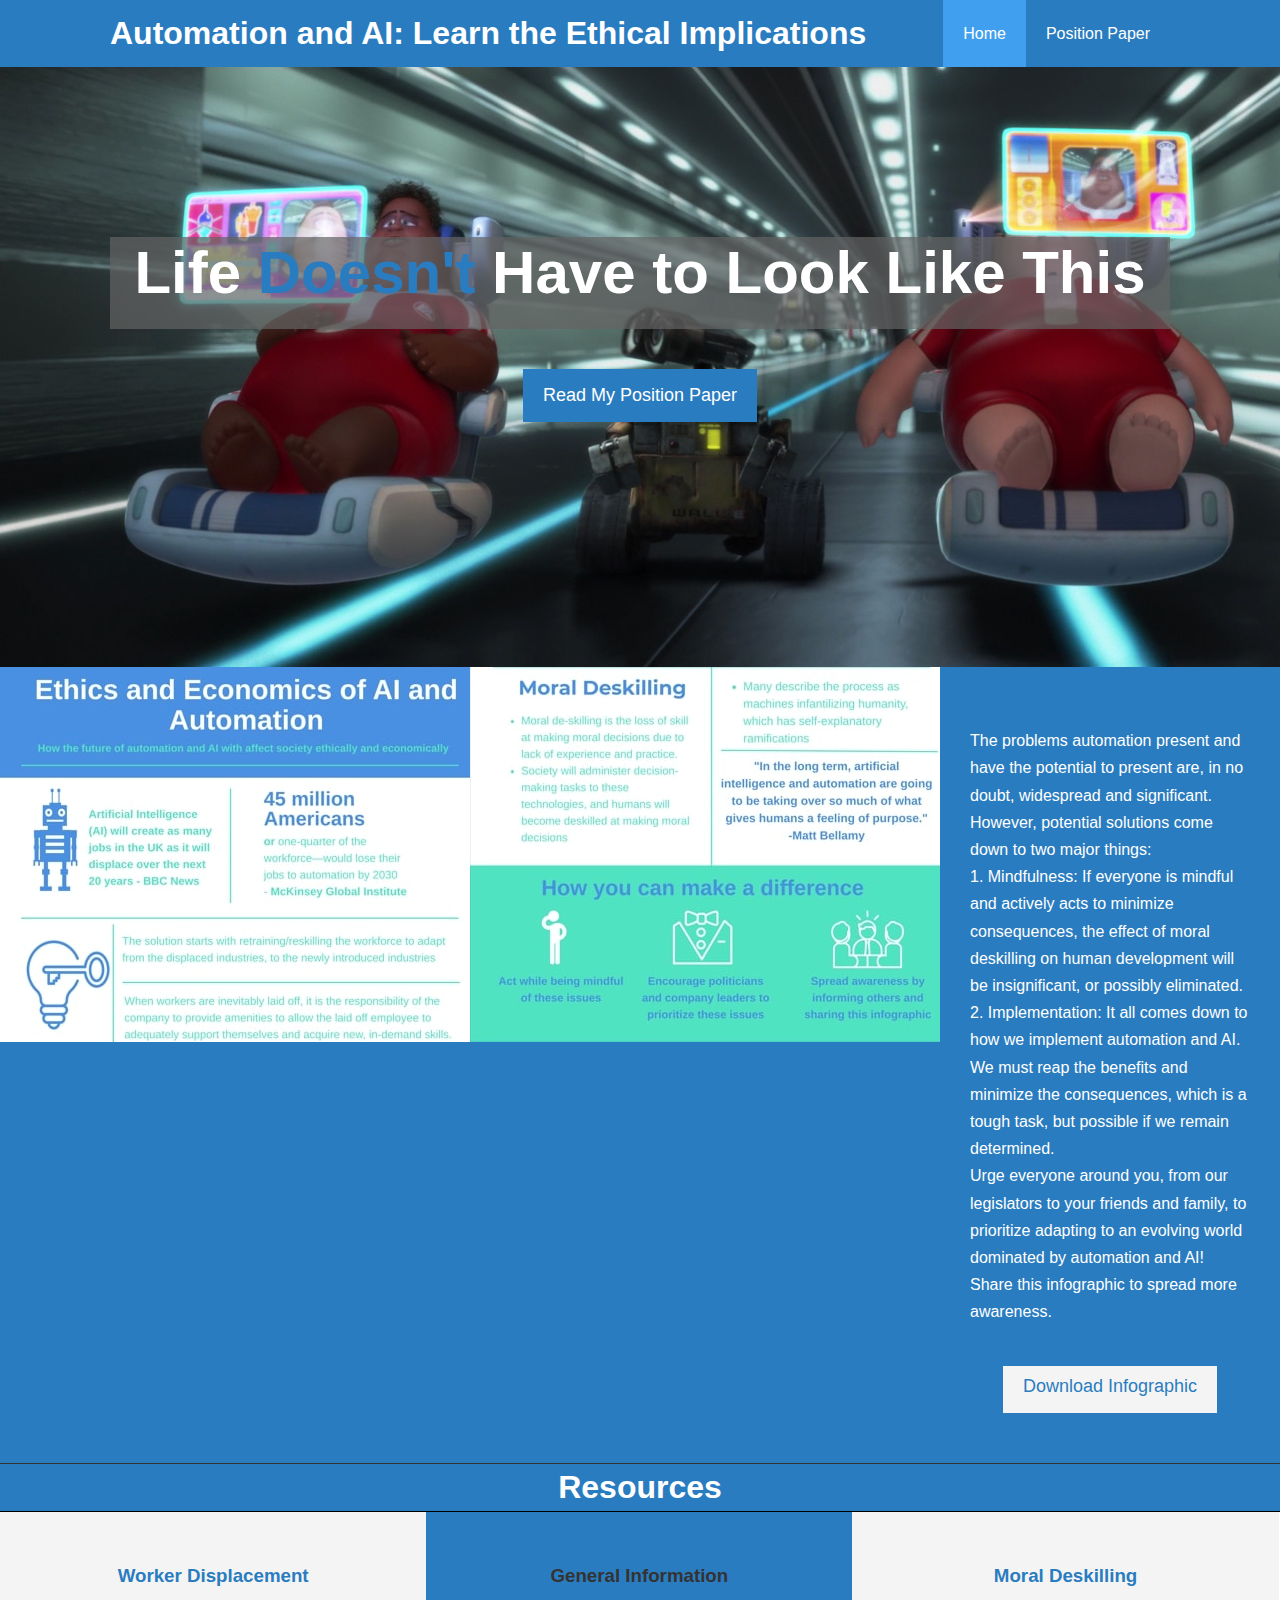
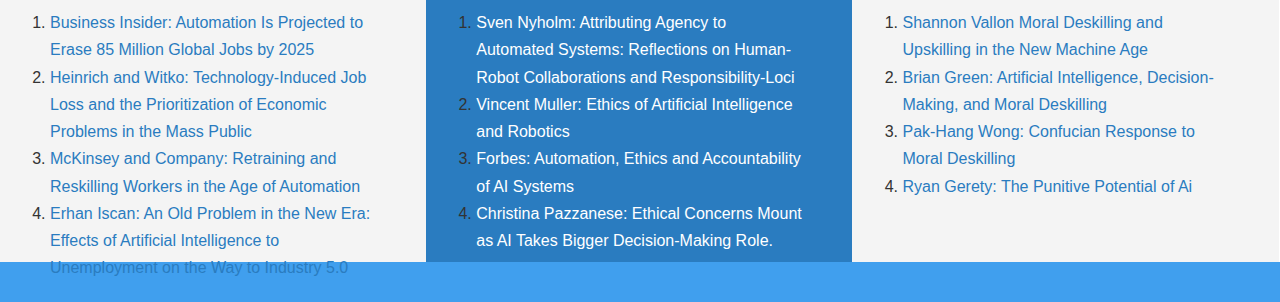
<file: index.html>
<!DOCTYPE html>
<html lang="en">
  <head>
    <meta charset="UTF-8" />
    <meta http-equiv="X-UA-Compatible" content="IE=edge" />
    <meta name="viewport" content="width=device-width, initial-scale=1.0" />
    <title>AI and Automation</title>
    <link rel="stylesheet" href="css/style.css" />
    <link
      rel="stylesheet"
      media="screen and (max-width: 768px)"
      href="css/mobile.css"
    />
    <link
      rel="stylesheet"
      href="//use.fontawesome.com/releases/v5.0.7/css/all.css"
    />
  </head>
  <body>
    <header>
      <nav id="nav-bar">
        <div class="container">
          <h1 class="logo"><a href="index.html">Automation and AI: Learn the Ethical Implications</a></h1>
          <ul>
            <li><a class="current" href="index.html">Home</a></li>
            <li><a href="about.html">Position Paper</a></li>
          </ul>
        </div>
      </nav>

      <div id="showcase">
        <div class="container">
          <div class="showcase-content">
            <h1 class="showcase-header">Life <span class="text-primary">Doesn't</span> Have to Look Like This</h1>
            <p class="lead">
              
            </p>
            <a class="btn" href="about.html">Read My Position Paper</a>
          </div>
        </div>
      </div>
    </header>

    <section id="home-info" class="bg-dark">
      <img class="infographic" src="../imgs/AIInfo.jpg" alt="">
      <div class="info-img1"></div>
      <div class="info-img2"></div>
      <div class="info-content">
          <p>
              The problems automation present and have the potential to present are, in no doubt, widespread and significant. However, potential solutions come down 
              to two major things:
              <br>
              1. Mindfulness: If everyone is mindful and actively acts to minimize consequences, the effect of moral deskilling on human development will be insignificant, 
              or possibly eliminated. 
              <br>
              2. Implementation: It all comes down to how we implement automation and AI. We must reap the benefits and minimize the consequences, which is a tough task, but possible
              if we remain determined.
              <br>
              Urge everyone around you, from our legislators to your friends and family, to prioritize adapting to an evolving world dominated by automation and AI!
              Share this infographic to spread more awareness.
              
          </p>
        <a class="btn btn-light" href="../imgs/automationandaiinforgraphic.png" download>Download Infographic</a>
      </div>
    </section>
    <section id="features">
      <h1>Resources</h1>
      <div class="box bg-light">
        <h3>Worker Displacement</h3>
        <ul>
          <li><a href="https://www.businessinsider.com/automation-efforts-accelerated-by-pandemic-will-displace-millions-of-jobs-2020-10" target="_blank">Business Insider: Automation Is Projected to Erase 85 Million Global Jobs by 2025</a></li>
          <li><a href="https://onlinelibrary.wiley.com/doi/full/10.1111/ropr.12418" target="_blank">Heinrich and Witko: Technology‐Induced Job Loss and the Prioritization of Economic Problems in the Mass Public</a></li>
          <li><a href="https://www.mckinsey.com/featured-insights/future-of-work/retraining-and-reskilling-workers-in-the-age-of-automation" target="_blank">McKinsey and Company: Retraining and Reskilling Workers in the Age of Automation</a></li>
          <li><a href="https://dergipark.org.tr/en/download/article-file/1242863" target="_blank">Erhan Iscan: An Old Problem in the New Era: Effects of Artificial Intelligence to Unemployment on the Way to Industry 5.0</a></li>
        </ul>
      </div>
      <div class="box bg-primary">
      <h3>General Information</h3>
      <ul>
        <li><a href="https://link.springer.com/article/10.1007/s11948-017-9943-x?utm_medium=affiliate&utm_source=commission_junction&CJEVENT=0964b7e15a0711ec83c52f020a82b820&utm_campaign=3_nsn6445_brand_PID100357191&utm_content=de_textlink&?utm_medium=affiliate&utm_term=PID100357191" target="_blank">Sven Nyholm: Attributing Agency to Automated Systems: Reflections on Human-Robot Collaborations and Responsibility-Loci</a></li>
        <li><a href="https://plato.stanford.edu/entries/ethics-ai/" target="_blank">Vincent Muller: Ethics of Artificial Intelligence and Robotics</a></li>
        <li><a href="https://www.forbes.com/sites/adigaskell/2018/04/18/automation-ethics-and-accountability-of-ai-systems/?sh=7ea9ec223bc4." target="_blank">Forbes: Automation, Ethics and Accountability of AI Systems</a></li>
        <li><a href="https://news.harvard.edu/gazette/story/2020/10/ethical-concerns-mount-as-ai-takes-bigger-decision-making-role/" target="_blank">Christina Pazzanese: Ethical Concerns Mount as AI Takes Bigger Decision-Making Role.</a></li>
      </ul>
      </div>
      <div class="box bg-light">
        <h3>Moral Deskilling</h3>
        <ul>
          <li><a href="https://link.springer.com/article/10.1007/s13347-014-0156-9" target="_blank">Shannon Vallon Moral Deskilling and Upskilling in the New Machine Age</a></li>
          <li><a href="http://www.scu.edu/ethics/focus-areas/technology-ethics/resources/artificial-intelligence-decision-making-and-moral-deskilling/" target="_blank">Brian Green: Artificial Intelligence, Decision-Making, and Moral Deskilling</a></li>
          <li><a href="https://exploreaiethics.com/articles/rituals-and-machines-a-confucian-response-to-technology-driven-moral-deskilling/" target="_blank">Pak-Hang Wong: Confucian Response to Moral Deskilling</a></li>
          <li><a href="https://bostonreview.net/forum/redesigning-AI/andrea-dehlendorf-ryan-gerety-punitive-potential-ai" target="_blank">Ryan Gerety: The Punitive Potential of Ai</a></li>
        </ul>
      </div>
    </section>
    <div class="clr"></div>
    <footer id="main-footer">
    </footer>
  </body>
</html>
</file>
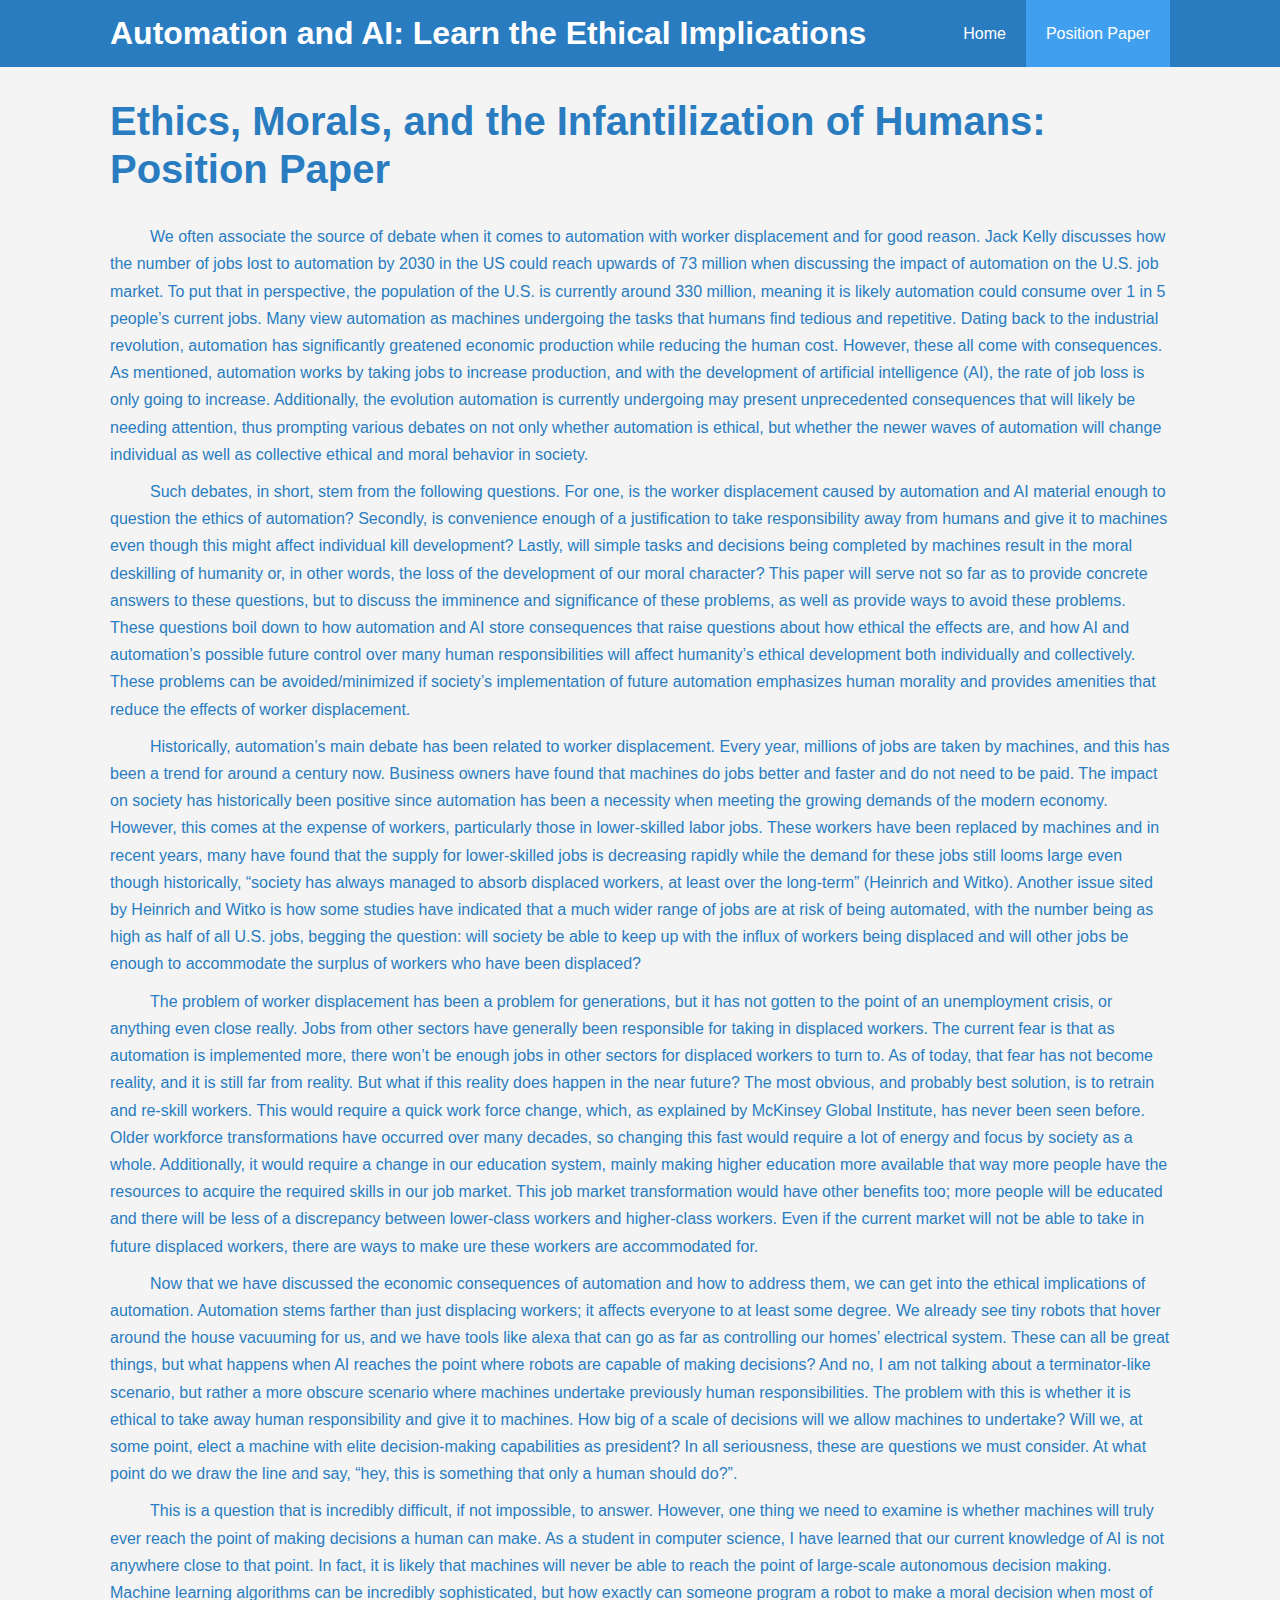
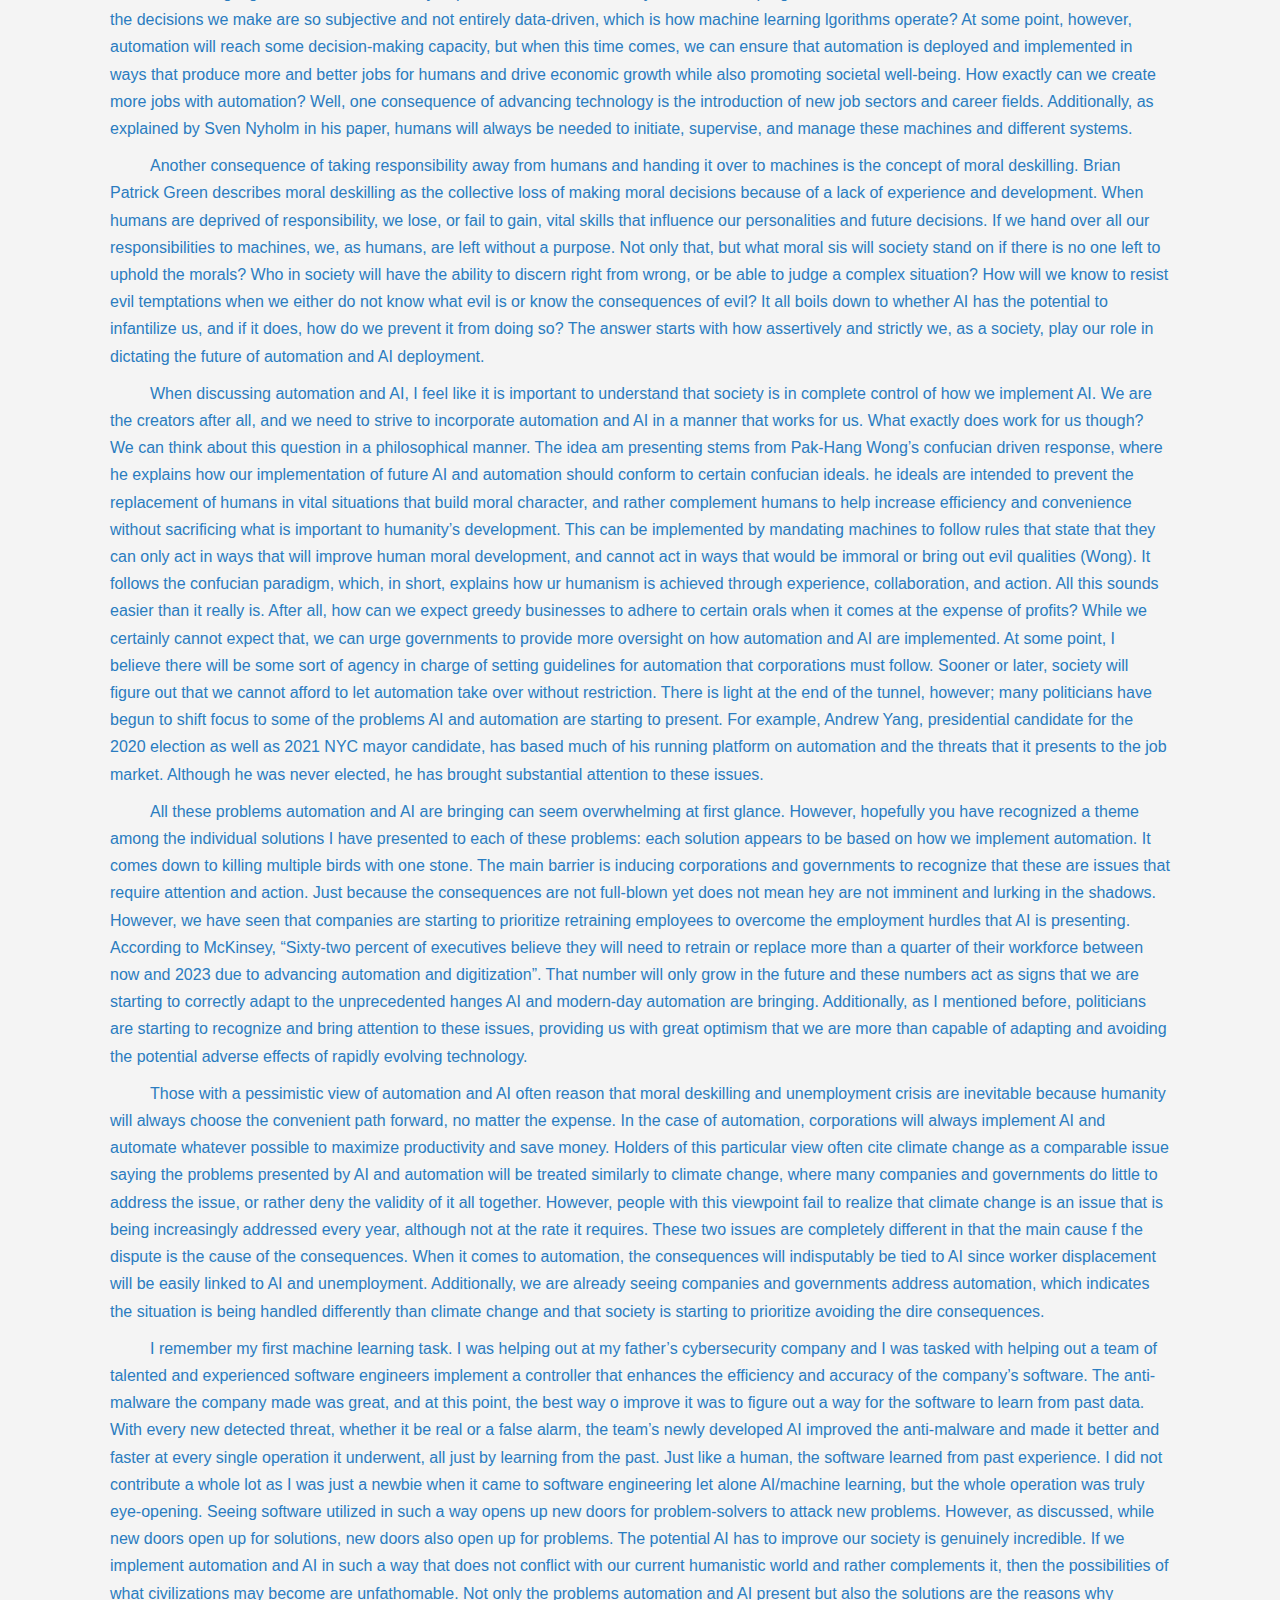
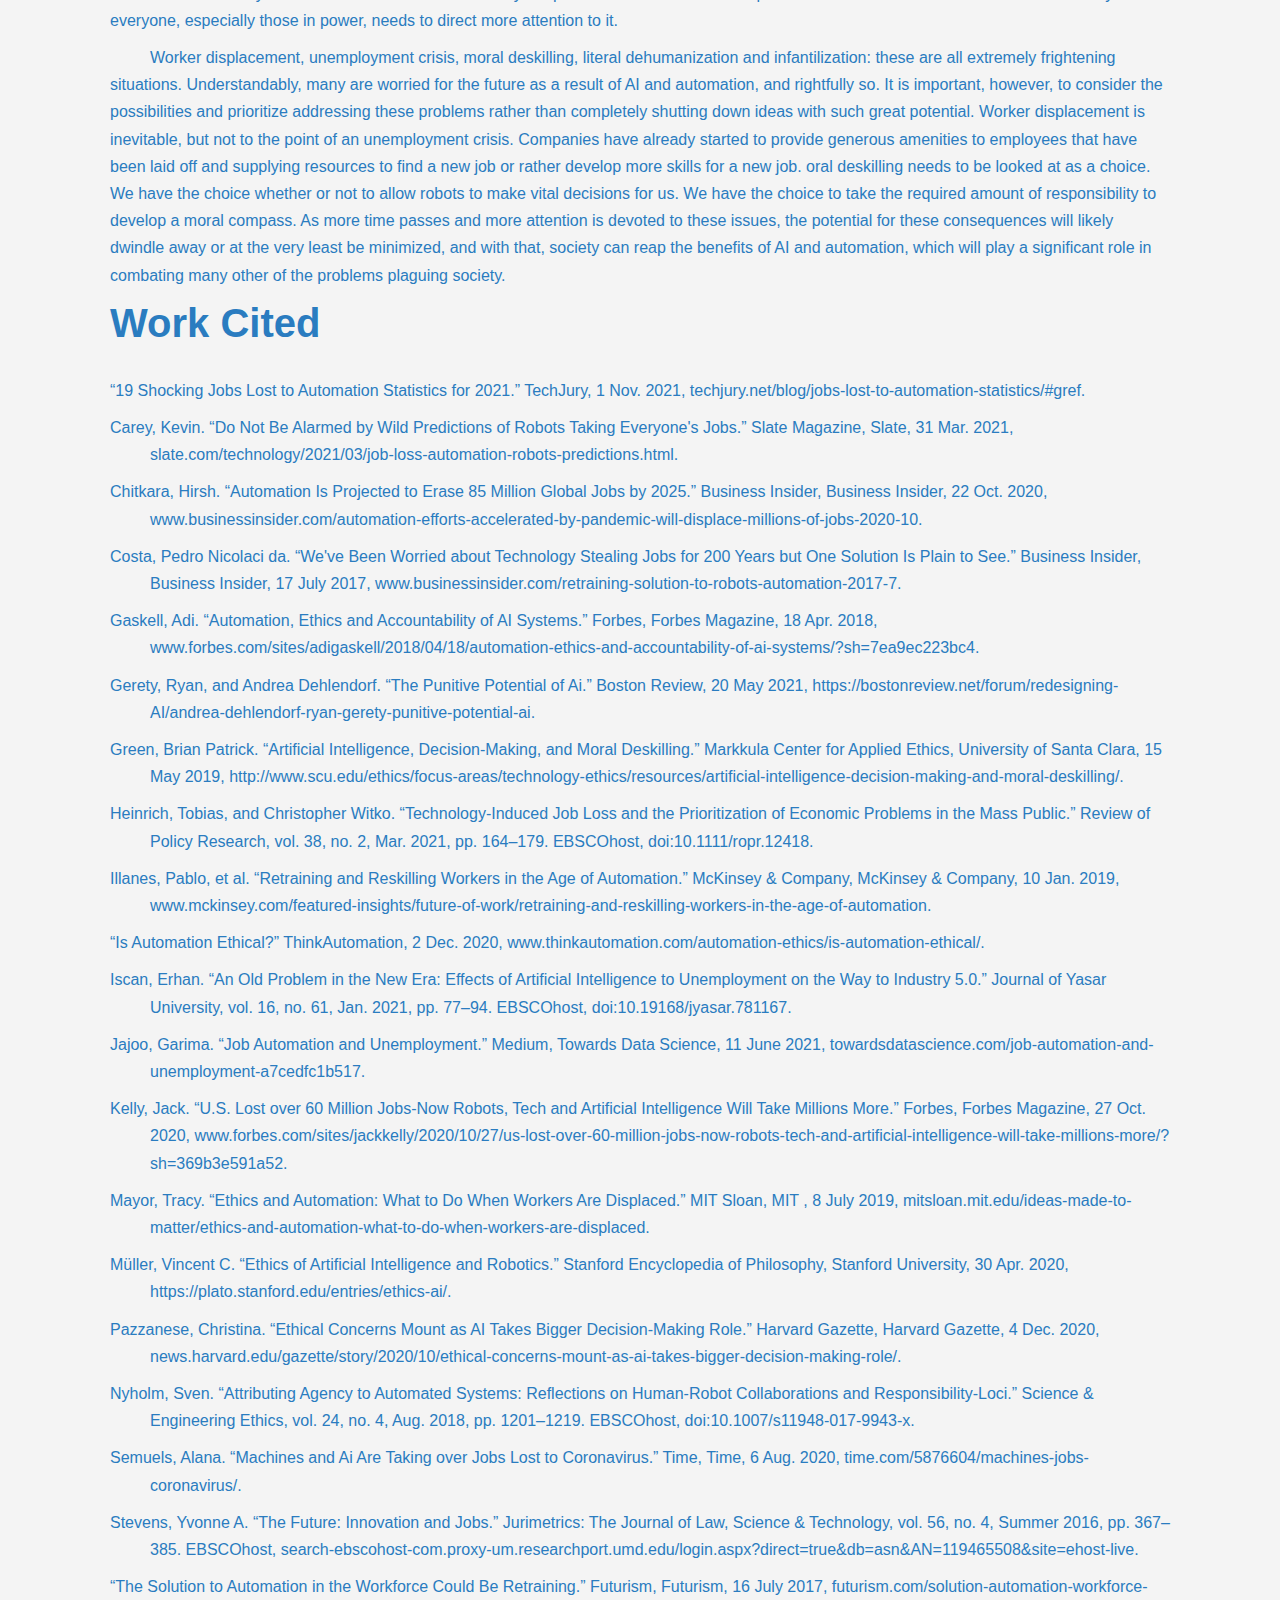
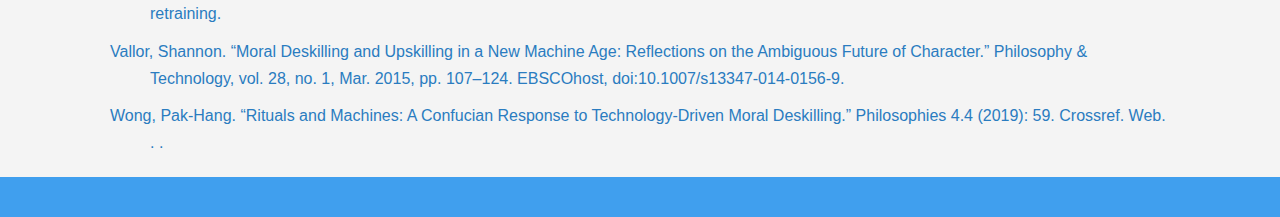
<file: about.html>
<!DOCTYPE html>
<html lang="en">
  <head>
    <meta charset="UTF-8" />
    <meta http-equiv="X-UA-Compatible" content="IE=edge" />
    <meta name="viewport" content="width=device-width, initial-scale=1.0" />
    <title> </title>
    <link rel="stylesheet" href="css/style.css" />
    <link
      rel="stylesheet"
      href="//use.fontawesome.com/releases/v5.0.7/css/all.css"
    />
    <link
      rel="stylesheet"
      media="screen and (max-width: 768px)"
      href="css/mobile.css"
    />
  </head>
  <body>
    <header>
      <nav id="nav-bar">
        <div class="container">
          <h1 class="logo"><a href="index.html">Automation and AI: Learn the Ethical Implications</a></h1>
          <ul>
            <li><a href="index.html">Home</a></li>
            <li><a class="current" href="about.html">Position Paper</a></li>
          </ul>
        </div>
      </nav>
    </header>

    <section id="about-info" class="bg-light py-1">
      <div class="container">
        <div class="info">
          <h1 class="l-heading">
            <span class="text-primary">Ethics, Morals, and the Infantilization of Humans:</span> Position Paper
          </h1>
          <p>            We often associate the source of debate when it comes to automation with worker displacement and for good reason. Jack Kelly discusses how the number 
          of jobs lost to automation by 2030 in the US could reach upwards of 73 million when discussing the impact of automation on the U.S. job market. To put 
          that in perspective, the population of the U.S. is currently around 330 million, meaning it is likely automation could consume over 1 in 5 people’s current jobs.
           Many view automation as machines undergoing the tasks that humans find tedious and repetitive. Dating back to the industrial revolution, automation has significantly 
           greatened economic production while reducing the human cost. However, these all come with consequences. As mentioned, automation works by taking jobs to increase
            production, and with the development of artificial intelligence (AI), the rate of job loss is only going to increase. Additionally, the evolution automation is 
            currently undergoing may present unprecedented consequences that will likely be needing attention, thus prompting various debates on not only whether automation 
            is ethical, but whether the newer waves of automation will change individual as well as collective ethical and moral behavior in society.
          </p>
          <p>
            Such debates, in short, stem from the following questions. For one, is the worker displacement caused by automation and AI material enough to question the ethics 
            of automation? Secondly, is convenience enough of a justification to take responsibility away from humans and give it to machines even though this might affect individual 
            kill development? Lastly, will simple tasks and decisions being completed by machines result in the moral deskilling of humanity or, in other words, the loss of the 
            development of our moral character? This paper will serve not so far as to provide concrete answers to these questions, but to discuss the imminence and significance 
            of these problems, as well as provide ways to avoid these problems. These questions boil down to how automation and AI store consequences that raise questions about how 
            ethical the effects are, and how AI and automation’s possible future control over many human responsibilities will affect humanity’s ethical development both individually 
            and collectively. These problems can be avoided/minimized if society’s implementation of future automation emphasizes human morality and provides amenities that reduce the 
            effects of worker displacement.

          </p>
        <p>Historically, automation’s main debate has been related to worker displacement. Every year, millions of jobs are taken by machines, and this has been a trend for around a 
          century now. Business owners have found that machines do jobs better and faster and do not need to be paid. The impact on society has historically been positive since 
          automation has been a necessity when meeting the growing demands of the modern economy. However, this comes at the expense of workers, particularly those in lower-skilled 
          labor jobs. These workers have been replaced by machines and in recent years, many have found that the supply for lower-skilled jobs is decreasing rapidly while the demand 
          for these jobs still looms large even though historically, “society has always managed to absorb displaced workers, at least over the long-term” (Heinrich and Witko). 
          Another issue sited by Heinrich and Witko is how some studies have indicated that a much wider range of jobs are at risk of being automated, with the number being as high 
          as half of all U.S. jobs, begging the question: will society be able to keep up with the influx of workers being displaced and will other jobs be enough to accommodate the 
          surplus of workers who have been displaced?
        </p>
        <p>The problem of worker displacement has been a problem for generations, but it has not gotten to the point of an unemployment crisis, or anything even close really. Jobs 
          from other sectors have generally been responsible for taking in displaced workers. The current fear is that as automation is implemented more, there won’t be enough jobs 
          in other sectors for displaced workers to turn to. As of today, that fear has not become reality, and it is still far from reality. But what if this reality does happen in 
          the near future? The most obvious, and probably best solution, is to retrain and re-skill workers. This would require a quick work force change, which, as explained by 
          McKinsey Global Institute, has never been seen before. Older workforce transformations have occurred over many decades, so changing this fast would require a lot of energy 
          and focus by society as a whole. Additionally, it would require a change in our education system, mainly making higher education more available that way more people have the
          resources to acquire the required skills in our job market. This job market transformation would have other benefits too; more people will be educated and there will be less 
          of a discrepancy between lower-class workers and higher-class workers. Even if the current market will not be able to take in future displaced workers, there are ways to make 
          ure these workers are accommodated for.</p>
          <p>Now that we have discussed the economic consequences of automation and how to address them, we can get into the ethical implications of automation. Automation stems 
            farther than just displacing workers; it affects everyone to at least some degree. We already see tiny robots that hover around the house vacuuming for us, and we have 
            tools like alexa that can go as far as controlling our homes’ electrical system. These can all be great things, but what happens when AI reaches the point where robots 
            are capable of making decisions? And no, I am not talking about a terminator-like scenario, but rather a more obscure scenario where machines undertake previously human 
            responsibilities. The problem with this is whether it is ethical to take away human responsibility and give it to machines. How big of a scale of decisions will we allow 
            machines to undertake? Will we, at some point, elect a machine with elite decision-making capabilities as president? In all seriousness, these are questions we must 
            consider. At what point do we draw the line and say, “hey, this is something that only a human should do?”. </p>
            <p>This is a question that is incredibly difficult, if not impossible, to answer. However, one thing we need to examine is whether machines will truly ever reach the point 
              of making decisions a human can make. As a student in computer science, I have learned that our current knowledge of AI is not anywhere close to that point. In fact, it is 
              likely that machines will never be able to reach the point of large-scale autonomous decision making. Machine learning algorithms can be incredibly sophisticated, but how 
              exactly can someone program a robot to make a moral decision when most of the decisions we make are so subjective and not entirely data-driven, which is how machine learning 
              lgorithms operate? At some point, however, automation will reach some decision-making capacity, but when this time comes, we can ensure that automation is deployed and 
              implemented in ways that produce more and better jobs for humans and drive economic growth while also promoting societal well-being. How exactly can we create more jobs with 
              automation? Well, one consequence of advancing technology is the introduction of new job sectors and career fields. Additionally, as explained by Sven Nyholm in his paper, 
              humans will always be needed to initiate, supervise, and manage these machines and different systems. 
</p> <p>
  Another consequence of taking responsibility away from humans and handing it over to machines is the concept of moral deskilling. Brian Patrick Green describes moral deskilling as 
  the collective loss of making moral decisions because of a lack of experience and development. When humans are deprived of responsibility, we lose, or fail to gain, vital skills 
  that influence our personalities and future decisions. If we hand over all our responsibilities to machines, we, as humans, are left without a purpose. Not only that, but what moral
  sis will society stand on if there is no one left to uphold the morals? Who in society will have the ability to discern right from wrong, or be able to judge a complex situation?
   How will we know to resist evil temptations when we either do not know what evil is or know the consequences of evil? It all boils down to whether AI has the potential to 
   infantilize us, and if it does, how do we prevent it from doing so? The answer starts with how assertively and strictly we, as a society, play our role in dictating the future 
   of automation and AI deployment.  

</p>
<p>When discussing automation and AI, I feel like it is important to understand that society is in complete control of how we implement AI. We are the creators after all, and we need 
  to strive to incorporate automation and AI in a manner that works for us. What exactly does work for us though? We can think about this question in a philosophical manner. The idea 
   am presenting stems from Pak-Hang Wong’s confucian driven response, where he explains how our implementation of future AI and automation should conform to certain confucian ideals.
   he ideals are intended to prevent the replacement of humans in vital situations that build moral character, and rather complement humans to help increase efficiency and convenience
   without sacrificing what is important to humanity’s development. This can be implemented by mandating machines to follow rules that state that they can only act in ways that will 
   improve human moral development, and cannot act in ways that would be immoral or bring out evil qualities (Wong). It follows the confucian paradigm, which, in short, explains how 
   ur humanism is achieved through experience, collaboration, and action. All this sounds easier than it really is. After all, how can we expect greedy businesses to adhere to certain
   orals when it comes at the expense of profits? While we certainly cannot expect that, we can urge governments to provide more oversight on how automation and AI are implemented. 
   At some point, I believe there will be some sort of agency in charge of setting guidelines for automation that corporations must follow. Sooner or later, society will figure out 
   that we cannot afford to let automation take over without restriction. There is light at the end of the tunnel, however; many politicians have begun to shift focus to some of the 
   problems AI and automation are starting to present. For example, Andrew Yang, presidential candidate for the 2020 election as well as 2021 NYC mayor candidate, has based much of 
   his running platform on automation and the threats that it presents to the job market. Although he was never elected, he has brought substantial attention to these issues. </p>
   <p>All these problems automation and AI are bringing can seem overwhelming at first glance. However, hopefully you have recognized a theme among the individual solutions I have 
     presented to each of these problems: each solution appears to be based on how we implement automation. It comes down to killing multiple birds with one stone. The main barrier 
     is inducing corporations and governments to recognize that these are issues that require attention and action. Just because the consequences are not full-blown yet does not mean
     hey are not imminent and lurking in the shadows. However, we have seen that companies are starting to prioritize retraining employees to overcome the employment hurdles that AI 
     is presenting. According to McKinsey, “Sixty-two percent of executives believe they will need to retrain or replace more than a quarter of their workforce between now and 2023 
     due to advancing automation and digitization”. That number will only grow in the future and these numbers act as signs that we are starting to correctly adapt to the unprecedented
     hanges AI and modern-day automation are bringing. Additionally, as I mentioned before, politicians are starting to recognize and bring attention to these issues, providing us 
     with great optimism that we are more than capable of adapting and avoiding the potential adverse effects of rapidly evolving technology. 
  </p>
  <p>Those with a pessimistic view of automation and AI often reason that moral deskilling and unemployment crisis are inevitable because humanity will always choose the convenient 
    path forward, no matter the expense. In the case of automation, corporations will always implement AI and automate whatever possible to maximize productivity and save money. 
    Holders of this particular view often cite climate change as a comparable issue saying the problems presented by AI and automation will be treated similarly to climate change, 
    where many companies and governments do little to address the issue, or rather deny the validity of it all together. However, people with this viewpoint fail to realize that 
    climate change is an issue that is being increasingly addressed every year, although not at the rate it requires. These two issues are completely different in that the main cause 
    f the dispute is the cause of the consequences. When it comes to automation, the consequences will indisputably be tied to AI since worker displacement will be easily linked to 
    AI and unemployment. Additionally, we are already seeing companies and governments address automation, which indicates the situation is being handled differently than climate 
    change and that society is starting to prioritize avoiding the dire consequences.</p>
    <p>I remember my first machine learning task. I was helping out at my father’s cybersecurity company and I was tasked with helping out a team of talented and experienced software 
      engineers implement a controller that enhances the efficiency and accuracy of the company’s software. The anti-malware the company made was great, and at this point, the best way 
      o improve it was to figure out a way for the software to learn from past data. With every new detected threat, whether it be real or a false alarm, the team’s newly developed AI 
      improved the anti-malware and made it better and faster at every single operation it underwent, all just by learning from the past. Just like a human, the software learned from 
      past experience. I did not contribute a whole lot as I was just a newbie when it came to software engineering let alone AI/machine learning, but the whole operation was truly 
      eye-opening. Seeing software utilized in such a way opens up new doors for problem-solvers to attack new problems. However, as discussed, while new doors open up for solutions, 
      new doors also open up for problems. The potential AI has to improve our society is genuinely incredible. If we implement automation and AI in such a way that does not conflict 
      with our current humanistic world and rather complements it, then the possibilities of what civilizations may become are unfathomable. Not only the problems automation and AI 
      present but also the solutions are the reasons why everyone, especially those in power, needs to direct more attention to it.</p>
      <p>Worker displacement, unemployment crisis, moral deskilling, literal dehumanization and infantilization: these are all extremely frightening situations. Understandably, many 
        are worried for the future as a result of AI and automation, and rightfully so. It is important, however, to consider the possibilities and prioritize addressing these 
        problems rather than completely shutting down ideas with such great potential. Worker displacement is inevitable, but not to the point of an unemployment crisis. Companies 
        have already started to provide generous amenities to employees that have been laid off and supplying resources to find a new job or rather develop more skills for a new job. 
        oral deskilling needs to be looked at as a choice. We have the choice whether or not to allow robots to make vital decisions for us. We have the choice to take the required 
        amount of responsibility to develop a moral compass. As more time passes and more attention is devoted to these issues, the potential for these consequences will likely dwindle 
        away or at the very least be minimized, and with that, society can reap the benefits of AI and automation, which will play a significant role in combating many other of the 
        problems plaguing society.</p>
        <h1 class="l-heading">Work Cited</h1>
      <span class="work-cited">
        <p>“19 Shocking Jobs Lost to Automation Statistics for 2021.” TechJury, 1 Nov. 2021, techjury.net/blog/jobs-lost-to-automation-statistics/#gref. </p>
        <p>Carey, Kevin. “Do Not Be Alarmed by Wild Predictions of Robots Taking Everyone's Jobs.” Slate Magazine, Slate, 31 Mar. 2021, slate.com/technology/2021/03/job-loss-automation-robots-predictions.html. </p>
        <p>Chitkara, Hirsh. “Automation Is Projected to Erase 85 Million Global Jobs by 2025.” Business Insider, Business Insider, 22 Oct. 2020, www.businessinsider.com/automation-efforts-accelerated-by-pandemic-will-displace-millions-of-jobs-2020-10. </p>  
        <p>Costa, Pedro Nicolaci da. “We've Been Worried about Technology Stealing Jobs for 200 Years but One Solution Is Plain to See.” Business Insider, Business Insider, 17 July 2017, www.businessinsider.com/retraining-solution-to-robots-automation-2017-7. </p>
        <p>Gaskell, Adi. “Automation, Ethics and Accountability of AI Systems.” Forbes, Forbes Magazine, 18 Apr. 2018, www.forbes.com/sites/adigaskell/2018/04/18/automation-ethics-and-accountability-of-ai-systems/?sh=7ea9ec223bc4. </p>
        <p>Gerety, Ryan, and Andrea Dehlendorf. “The Punitive Potential of Ai.” Boston Review, 20 May 2021, https://bostonreview.net/forum/redesigning-AI/andrea-dehlendorf-ryan-gerety-punitive-potential-ai. </p>
        <p>Green, Brian Patrick. “Artificial Intelligence, Decision-Making, and Moral Deskilling.” Markkula Center for Applied Ethics, University of Santa Clara, 15 May 2019, http://www.scu.edu/ethics/focus-areas/technology-ethics/resources/artificial-intelligence-decision-making-and-moral-deskilling/. </p>
        <p>Heinrich, Tobias, and Christopher Witko. “Technology‐Induced Job Loss and the Prioritization of Economic Problems in the Mass Public.” Review of Policy Research, vol. 38, no. 2, Mar. 2021, pp. 164–179. EBSCOhost, doi:10.1111/ropr.12418.</p>
        <p>Illanes, Pablo, et al. “Retraining and Reskilling Workers in the Age of Automation.” McKinsey &amp; Company, McKinsey &amp; Company, 10 Jan. 2019, www.mckinsey.com/featured-insights/future-of-work/retraining-and-reskilling-workers-in-the-age-of-automation. </p>
        <p>“Is Automation Ethical?” ThinkAutomation, 2 Dec. 2020, www.thinkautomation.com/automation-ethics/is-automation-ethical/. </p>
        <p>Iscan, Erhan. “An Old Problem in the New Era: Effects of Artificial Intelligence to Unemployment on the Way to Industry 5.0.” Journal of Yasar University, vol. 16, no. 61, Jan. 2021, pp. 77–94. EBSCOhost, doi:10.19168/jyasar.781167.</p>
        <p>Jajoo, Garima. “Job Automation and Unemployment.” Medium, Towards Data Science, 11 June 2021, towardsdatascience.com/job-automation-and-unemployment-a7cedfc1b517. </p>
        <p>Kelly, Jack. “U.S. Lost over 60 Million Jobs-Now Robots, Tech and Artificial Intelligence Will Take Millions More.” Forbes, Forbes Magazine, 27 Oct. 2020, www.forbes.com/sites/jackkelly/2020/10/27/us-lost-over-60-million-jobs-now-robots-tech-and-artificial-intelligence-will-take-millions-more/?sh=369b3e591a52. </p>
        <p>Mayor, Tracy. “Ethics and Automation: What to Do When Workers Are Displaced.” MIT Sloan, MIT , 8 July 2019, mitsloan.mit.edu/ideas-made-to-matter/ethics-and-automation-what-to-do-when-workers-are-displaced. </p>
        <p>Müller, Vincent C. “Ethics of Artificial Intelligence and Robotics.” Stanford Encyclopedia of Philosophy, Stanford University, 30 Apr. 2020, https://plato.stanford.edu/entries/ethics-ai/. </p>
        <p>Pazzanese, Christina. “Ethical Concerns Mount as AI Takes Bigger Decision-Making Role.” Harvard Gazette, Harvard Gazette, 4 Dec. 2020, news.harvard.edu/gazette/story/2020/10/ethical-concerns-mount-as-ai-takes-bigger-decision-making-role/. </p>
        <p>Nyholm, Sven. “Attributing Agency to Automated Systems: Reflections on Human-Robot Collaborations and Responsibility-Loci.” Science & Engineering Ethics, vol. 24, no. 4, Aug. 2018, pp. 1201–1219. EBSCOhost, doi:10.1007/s11948-017-9943-x.</p>
        <p>Semuels, Alana. “Machines and Ai Are Taking over Jobs Lost to Coronavirus.” Time, Time, 6 Aug. 2020, time.com/5876604/machines-jobs-coronavirus/. </p>
        <p>Stevens, Yvonne A. “The Future: Innovation and Jobs.” Jurimetrics: The Journal of Law, Science & Technology, vol. 56, no. 4, Summer 2016, pp. 367–385. EBSCOhost, search-ebscohost-com.proxy-um.researchport.umd.edu/login.aspx?direct=true&db=asn&AN=119465508&site=ehost-live.</p>
        <p>“The Solution to Automation in the Workforce Could Be Retraining.” Futurism, Futurism, 16 July 2017, futurism.com/solution-automation-workforce-retraining. </p>
        <p>Vallor, Shannon. “Moral Deskilling and Upskilling in a New Machine Age: Reflections on the Ambiguous Future of Character.” Philosophy & Technology, vol. 28, no. 1, Mar. 2015, pp. 107–124. EBSCOhost, doi:10.1007/s13347-014-0156-9.</p>
        <p>Wong, Pak-Hang. “Rituals and Machines: A Confucian Response to Technology-Driven Moral Deskilling.” Philosophies 4.4 (2019): 59. Crossref. Web. . <http://dx.doi.org/10.3390/philosophies4040059>.</p>
      </span>
      </div>
      </div>
    </section>
    <div class="clr"></div>
    

    <footer id="main-footer">
    </footer>
  </body>
</html>
</file>
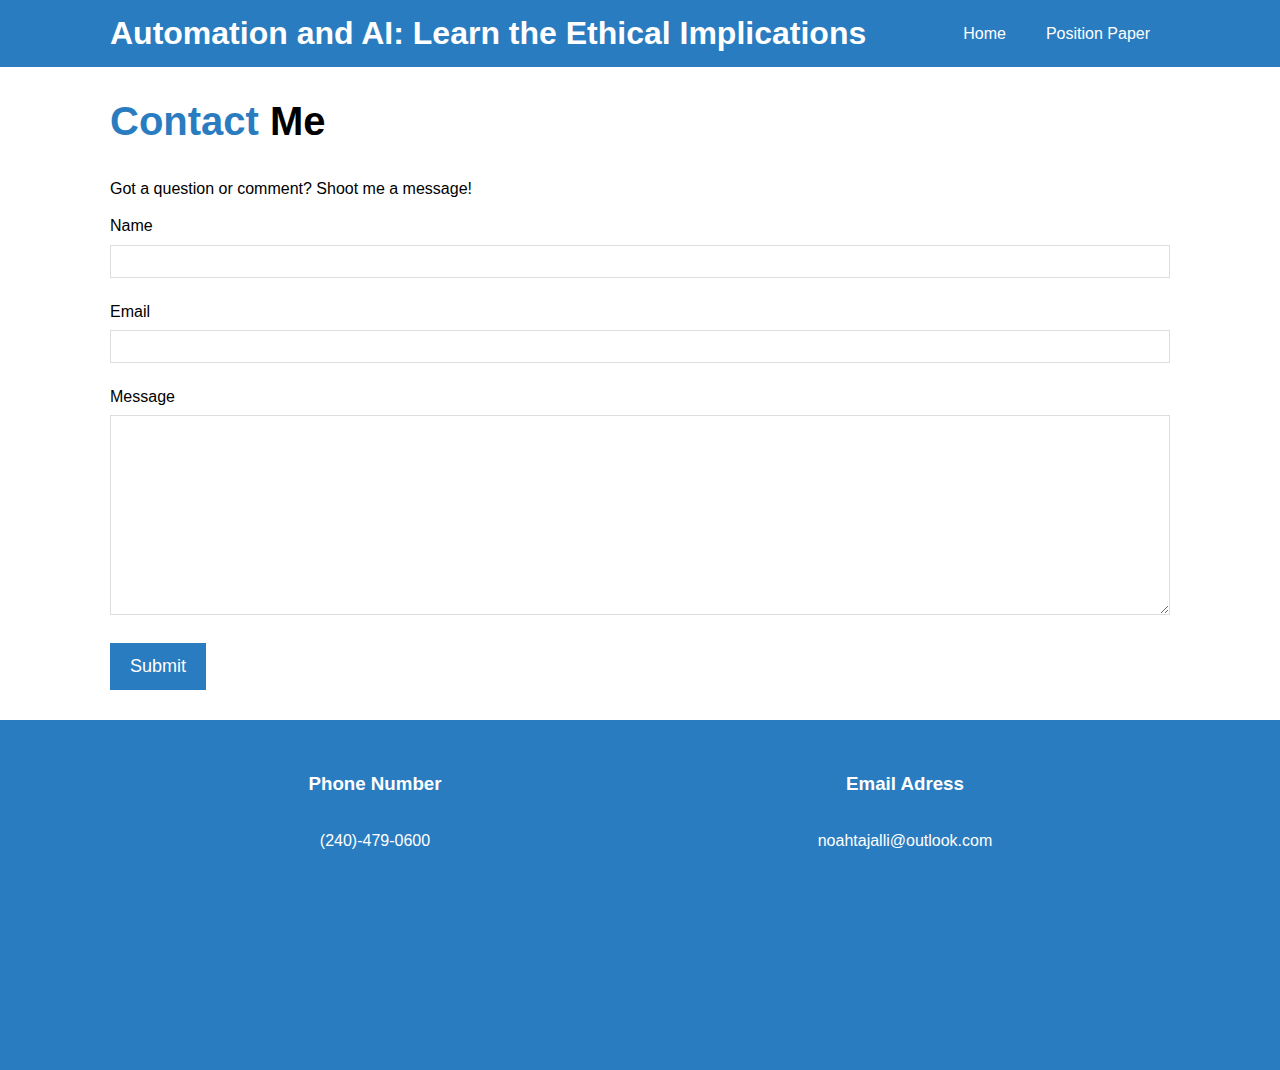
<file: contact.html>
<!DOCTYPE html>
<html lang="en">
  <head>
    <meta charset="UTF-8" />
    <meta http-equiv="X-UA-Compatible" content="IE=edge" />
    <meta name="viewport" content="width=device-width, initial-scale=1.0" />
    <title>AI and Automation</title>
    <link rel="stylesheet" href="css/style.css" />
    <link
      rel="stylesheet"
      href="//use.fontawesome.com/releases/v5.0.7/css/all.css"
    />
    <link
      rel="stylesheet"
      media="screen and (max-width: 768px)"
      href="css/mobile.css"
    />
  </head>
  <body>
    <header>
      <nav id="nav-bar">
        <div class="container">
          <h1 class="logo"><a href="index.html">Automation and AI: Learn the Ethical Implications</a></h1>
          <ul>
            <li><a href="index.html">Home</a></li>
            <li><a href="about.html">Position Paper</a></li>
          </ul>
        </div>
      </nav>
        <section id="contact-form" class="py-3">
            <div class="container">
                <h1 class="l-heading">
                    <span class="text-primary">Contact</span> Me
                </h1>
                <p>Got a question or comment? Shoot me a message!</p>
                <form action="process.php" method="post">
                    <div class="form-group">
                        <label for="name">Name</label>
                        <input type="text" name="name" id="name">
                    </div>
                    <div class="form-group">
                        <label for="email">Email</label>
                        <input type="text" name="email" id="email">
                    </div>
                    <div class="form-group">
                        <label for="message">Message</label>
                        <textarea name="message" id="message"></textarea>
                    </div>
                    <button class="btn" type="submit">Submit</button>
                </form>
            </div>
        </section>

        <section id="contact-info" class="bg-dark">
            <div class="container">
                <div class="box bg-dark">
                    <h3>Phone Number</h3>
                    <p>(240)-479-0600</p>
                </div>
                <div class="box bg-dark">
                    <h3>Email Adress</h3>
                    <p>noahtajalli@outlook.com</p>
                </div>
            </div>
        </section>
      
  </body>
</html>
</file>
<file: css/style.css>
* {
  box-sizing: border-box;
  margin: 0;
  padding: 0;
}

html,
body {
  font-family: "Segoe UI", Tahoma, Geneva, Verdana, sans-serif;
  line-height: 1.7em;
}

.container {
  margin: auto;
  max-width: 1100px;
  overflow: auto;
  padding: 0 20px;
}

.text-primary {
  color: #2a7cc0;
}

.lead {
  font-size: 20px;
}

.btn {
  display: inline-block;
  font-size: 18px;
  color: white;
  background: #2a7cc0;
  padding: 13px 20px;
  border: none;
  cursor: pointer;
}

.btn-light {
  background: #f4f4f4;
  color: #2a7cc0;
}

.btn:hover {
  background: #409fee;
  color: #333;
  transition: 50ms;
}

.bg-dark {
  background: #2a7cc0;
  color: white;
}

.bg-light {
  background: #f4f4f4;
  color: #2a7cc0;
}

.bg-primary {
  background: #2a7cc0;
  color: #333;
}

.clr {
  clear: both;
}

.l-heading {
  font-size: 40px;
  line-height: 1.2;
}

.work-cited p {
  padding-left: 40px;
  text-indent: -40px !important;
}

a {
  text-decoration: none;
  color: #2a7cc0;
}

.py-1 {
  padding: 10px;
}

.py-2 {
  padding: 10px;
}

.py-3 {
  padding: 30px;
}

h1,
h2,
h3 {
  padding-bottom: 20px;
}

p {
  margin: 10px 0;
}

#nav-bar {
  background: #2a7cc0;
  color: white;
  overflow: auto;
}

#nav-bar a {
  color: white;
}

#nav-bar .logo {
  float: left;
  padding-top: 20px;
}

#nav-bar ul {
  list-style: none;
  float: right;
}

#nav-bar ul li {
  float: left;
}

#nav-bar ul li a {
  display: block;
  padding: 20px;
  text-align: center;
}

#nav-bar ul li a:hover,
#nav-bar ul li a.current {
  background: #409fee;
  color: white;
}

#showcase {
  background: url("../imgs/AI.jfif") no-repeat center center/cover;
  height: 600px;
}

#showcase .showcase-header {
  background: rgba(100, 100, 100, .7);
}

#showcase .showcase-content {
  color: white;
  text-align: center;
  padding-top: 170px;
}

#showcase .showcase-content h1 {
  font-size: 60px;
  line-height: 1.2em;
}

#showcase .showcase-content p {
  padding-bottom: 20px;
  line-height: 1.7em;
}

#home-info {
  display: flex;
  flex-direction: row;
  height: fit-content;
  border-bottom: 1px #333 solid;
}

#home-info .info-img1 {
  float: left;
  flex-wrap: wrap;
  width: 25%;
  background: url("../imgs/Tophalfinfo.jpg") no-repeat;
  min-height: 100%;
  min-width: 470px;
}

#home-info .info-img2 {
  float: left;
  width: 25%;
  background: url("../imgs/bottomhalfinfo.jpg") no-repeat;
  min-height: 100%;
  min-width: 470px;
}

#home-info .info-content {
  max-width: 50%;
  height: 100%;
  float: right;
  text-align: center;
  padding: 50px 30px;
  overflow: hidden;
}

#home-info .info-content p {
  padding-bottom: 30px;
}

.box {
  height: 350px;
  float: left;
  width: 33.3%;
  padding: 50px;
  text-align: center;
  margin-bottom: 0px;
}

.box li {
  text-align: start !important;
}

#about h1 {
text-align: center !important;
}

#contact-info .box {
  width: 50%;
}

#main-footer {
  text-align: center;
  background: #409fee;
  color: white;
  padding: 20px;
}

#about-info {
  padding-top: 30px;
}

#about-info .info {
  float: inline-start;
  width: 100%;
  min-height: 100%;
}

#about-info .info p {
  text-indent: 40px;
}

#about-testimonials {
  height: 100%;
  background: url("../imgs/test-bg.jpg") no-repeat center center/cover;
  padding-top: 100px;
}

#about-testimonials .testimonial {
  padding: 20px;
  margin-bottom: 40px;
  border-radius: 5px;
  opacity: 0.9;
}

#about-testimonials h2 {
  color: white;
  text-align: center;
  padding-bottom: 40px;
}

.bg-primary a {
  color: white;
}

#about-testimonials .testimonial img {
  width: 100px;
  border-radius: 50%;
  float: left;
  margin-right: 30px;
}

#contact-form .form-group {
  margin-bottom: 20px;
}

#contact-form label {
  display: block;
  margin-bottom: 5px;
}

#contact-form input,
#contact-form textarea {
  width: 100%;
  padding: 8px;
  border: 1px #ddd solid;
}

#contact-form input:focus,
#contact-form textarea:focus {
  outline: none;
  border-color: #2a7cc0;
}

#contact-form textarea {
  height: 200px;
}

#features h1 {
  background-color: #2a7cc0;
  color: white;
  text-align: center;
  border-bottom: 1px black solid;
  padding-bottom: 10px;
  padding-top: 10px;

}

.box a:hover {
  text-decoration: underline;
}

.box ul {
  list-style-type: decimal;
  color: #333;
}

.info-content p {
 text-align: left;
}

.info-content a {
  padding-top: 7px;
}

.infographic {
  display: none;
}
</file>
<file: css/mobile.css>
#nav-bar .logo {
    float: none;
    text-align: center;
  }
  
  #nav-bar ul li,
  #nav-bar ul {
    float: none;
  }
  
  #nav-bar h1 {
    padding-bottom: 10px;
  }
  
  #nav-bar ul li a {
    padding: 5px;
    border-bottom: 1px #444 dotted;
  }

  #home-info {
    height: 1000px;
    display: flex;
    flex-direction: column;
  }
  

  
  .box {
    float: none;
    width: 100%;
    height: 500px;
  }
  
  #about-info .info-right,
  #about-info .info-left {
    float: none;
    width: 100%;
  }
  
  #about-info .info-right {
    margin-top: 30px;
  }
  
  .l-heading {
    text-align: center;
  }
  
  #contact-info .box {
    border-bottom: #444 dotted 1px;
  }
  
  #showcase {
    height: 500px;
  }
  
  #showcase .showcase-content {
    padding-top: 40px;
  }
  
  #about-testimonials {
    padding-top: 40px;
  }
  
  #features {
    display: flex;
    flex-direction: column;
  }

  .info-img1 {
    display: none;
  }
  .info-img2 {
    display: none;
  }

  .info-content {
    width: 100% !important;
  }

  #home-info {
    height: 900px;
  }

  #contact-info .container {
    display: flex;
    flex-direction: column;
    align-items: center;

  }

  #contact-info .box {
    height: 150px;
    padding: 10px;
    border-top: black 1px solid;
    width: 100%;
    padding: 15px 0px;
  }

  .infographic {
    display: block;
    height: 703px;
  }

  @media (max-width: 650px) {
    #home-info {
      height: 1500px;
    }

    #showcase {
      height: 600px;
    }

    .box {
      height: 600px;
    }
  }
</file>
